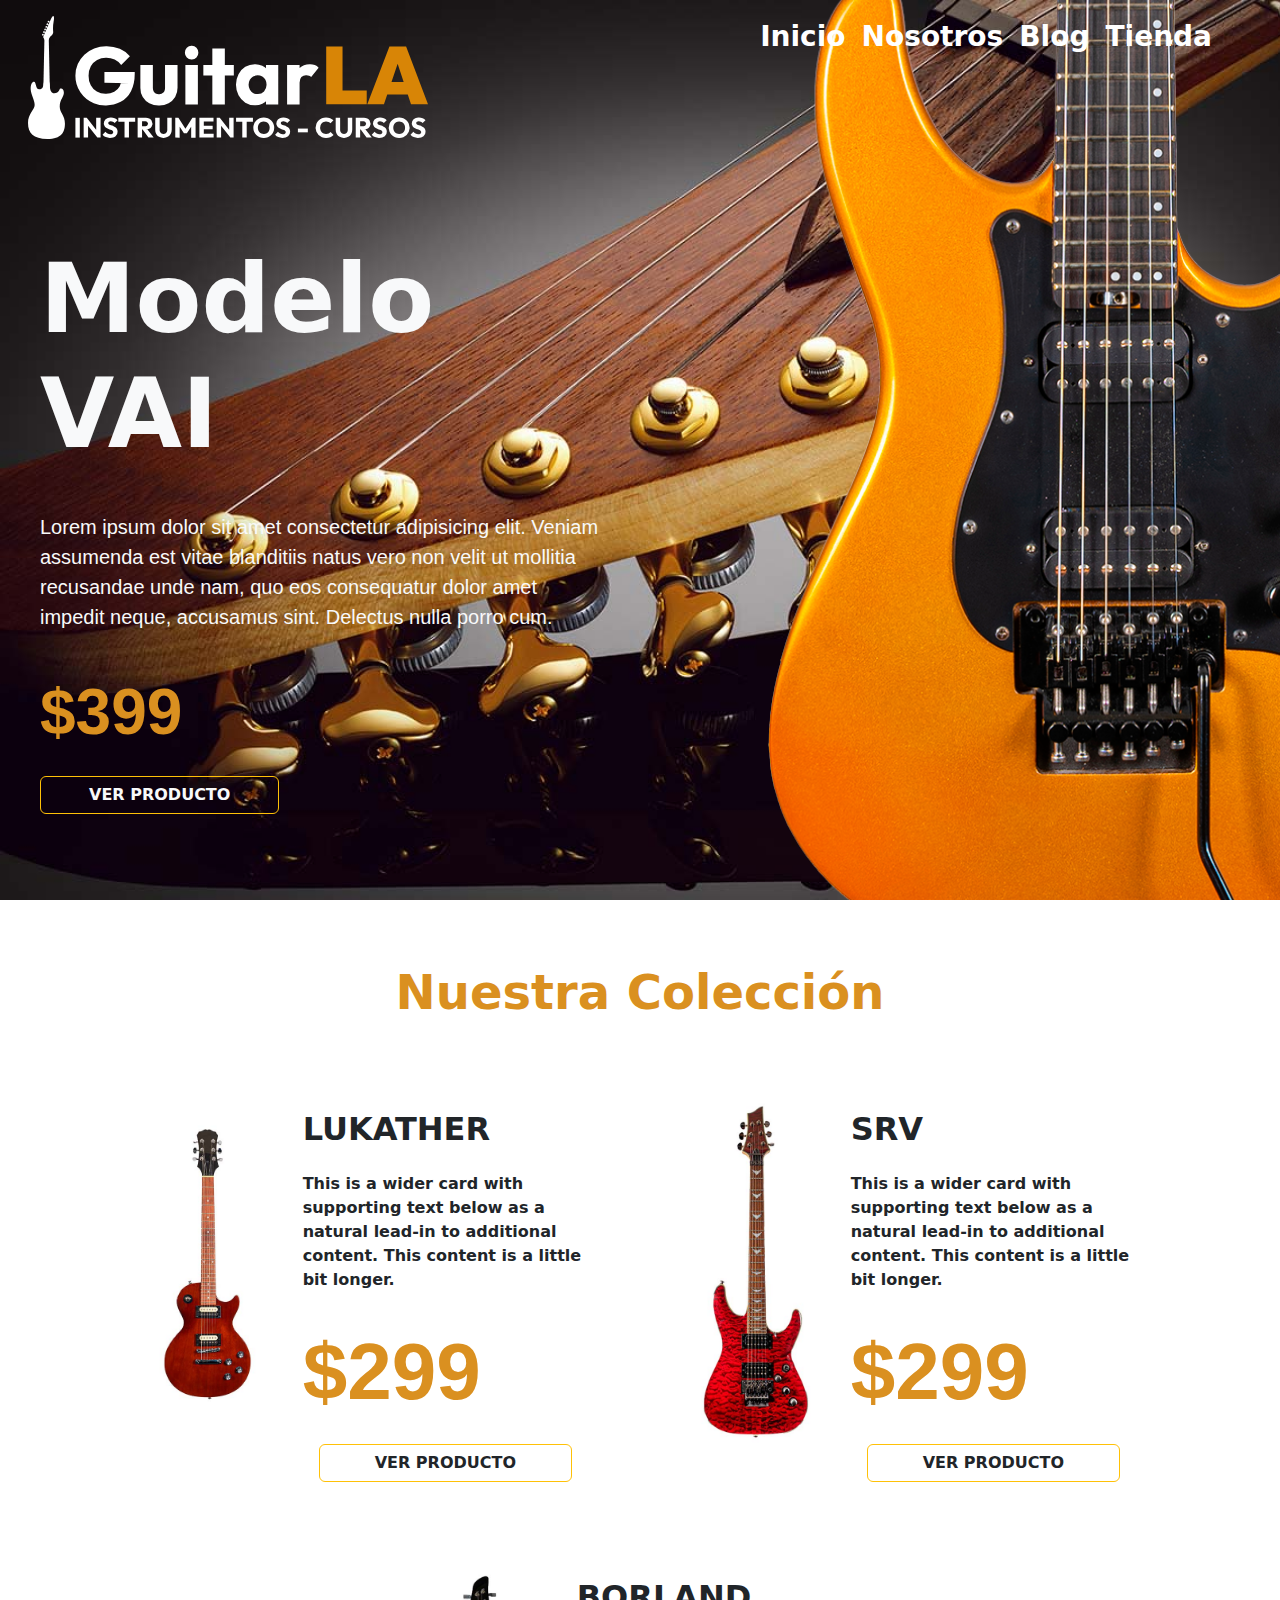
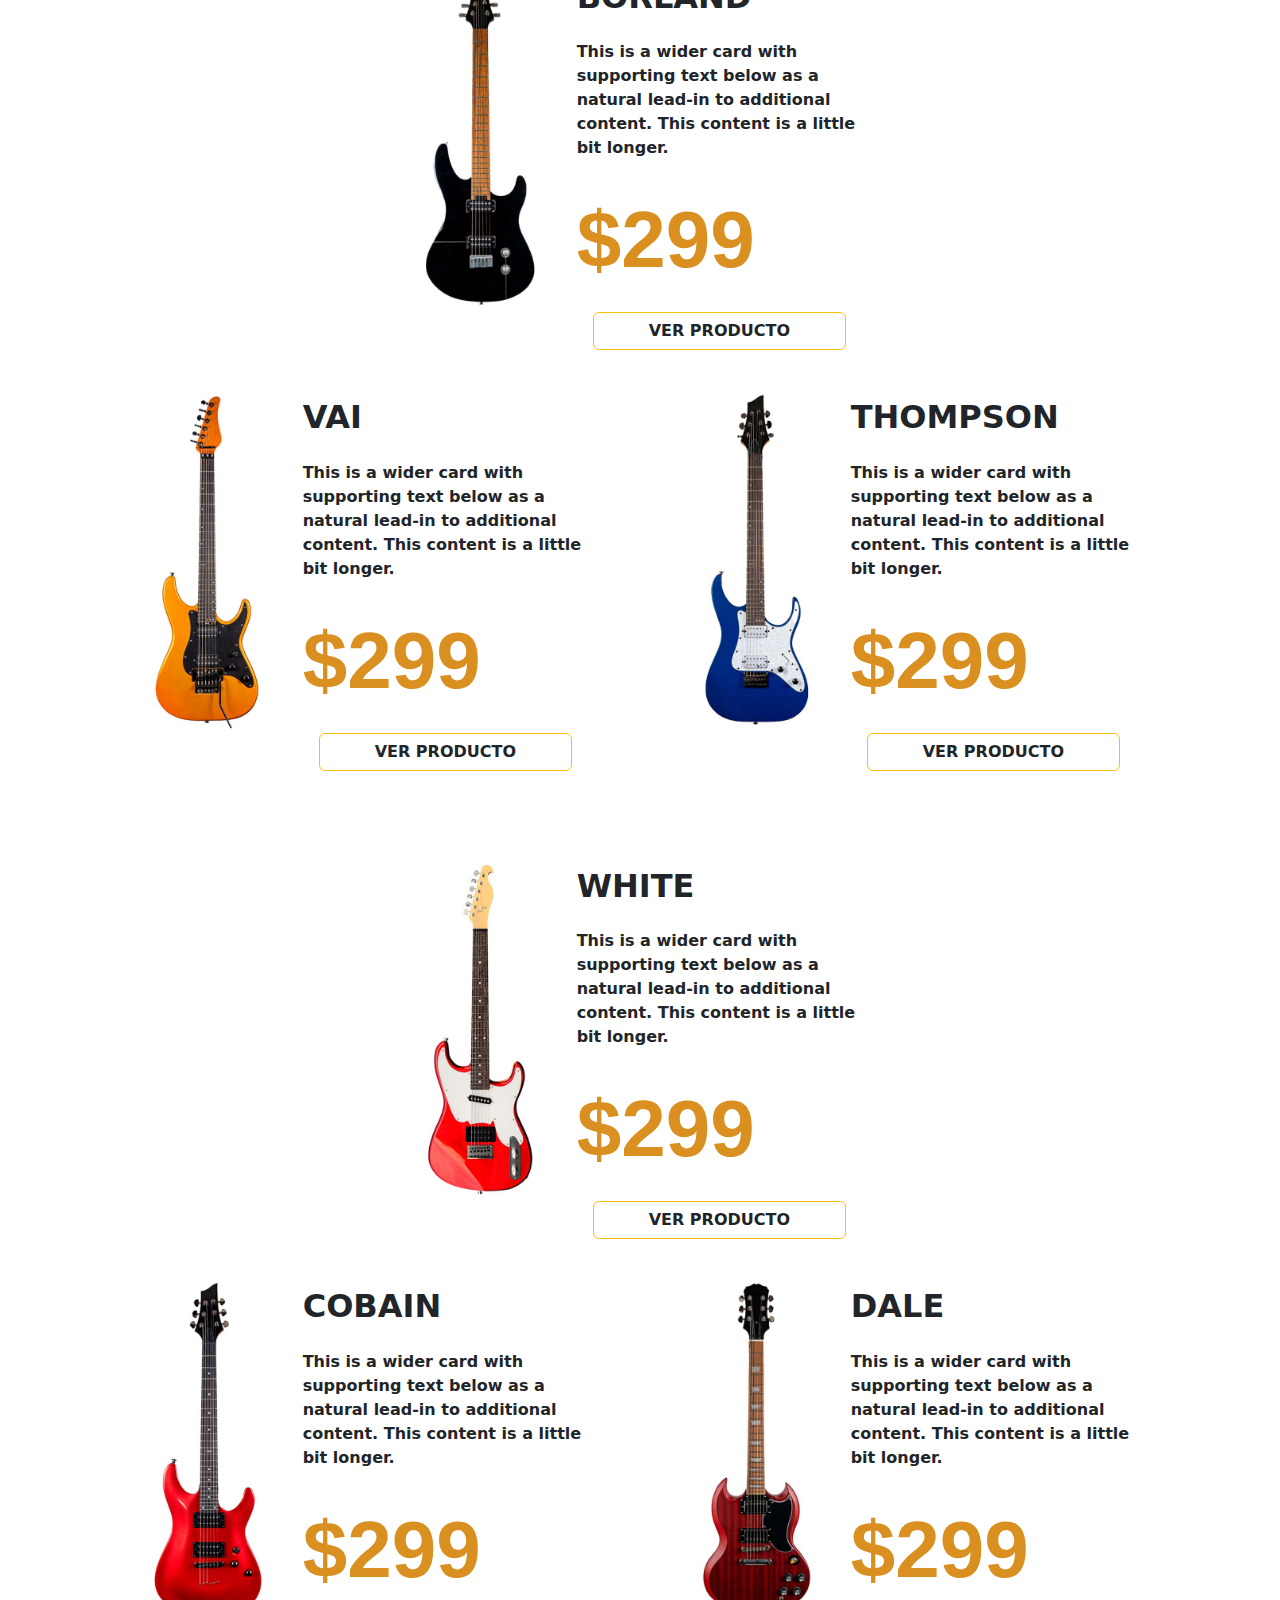
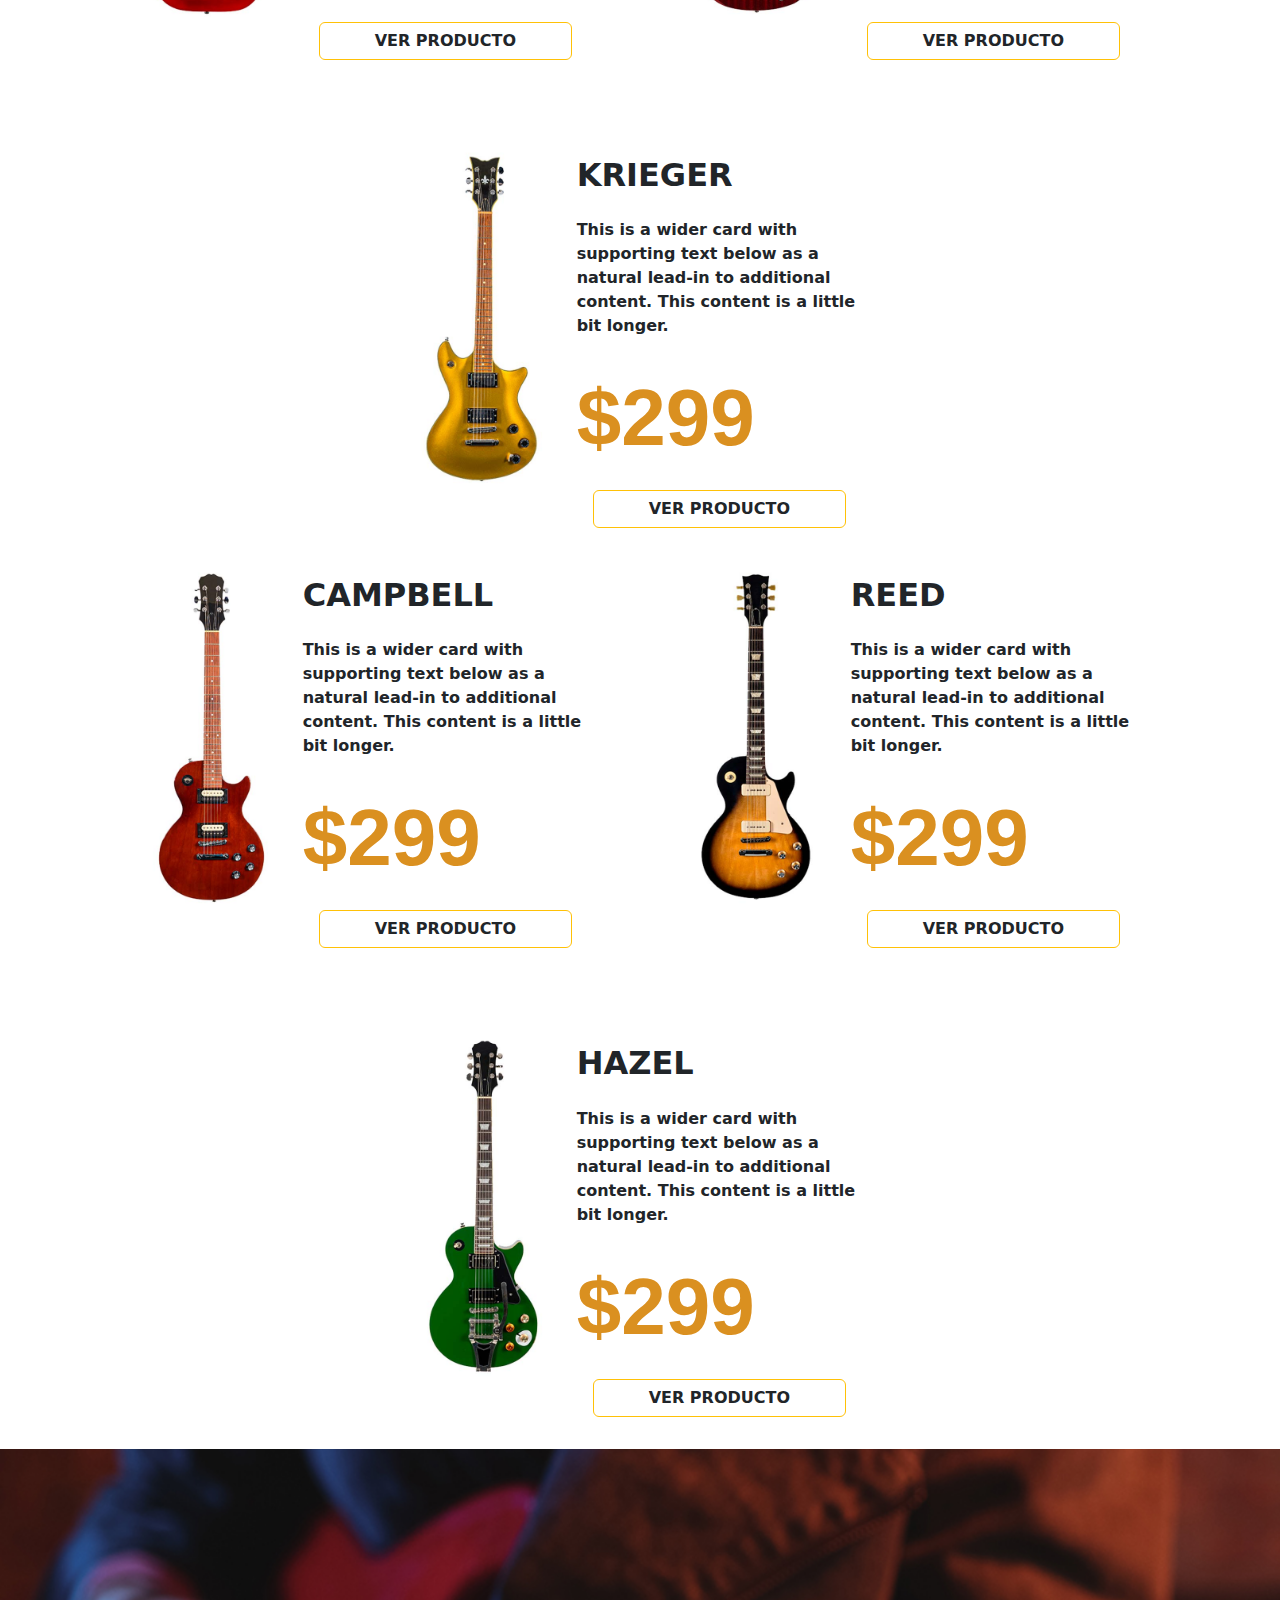
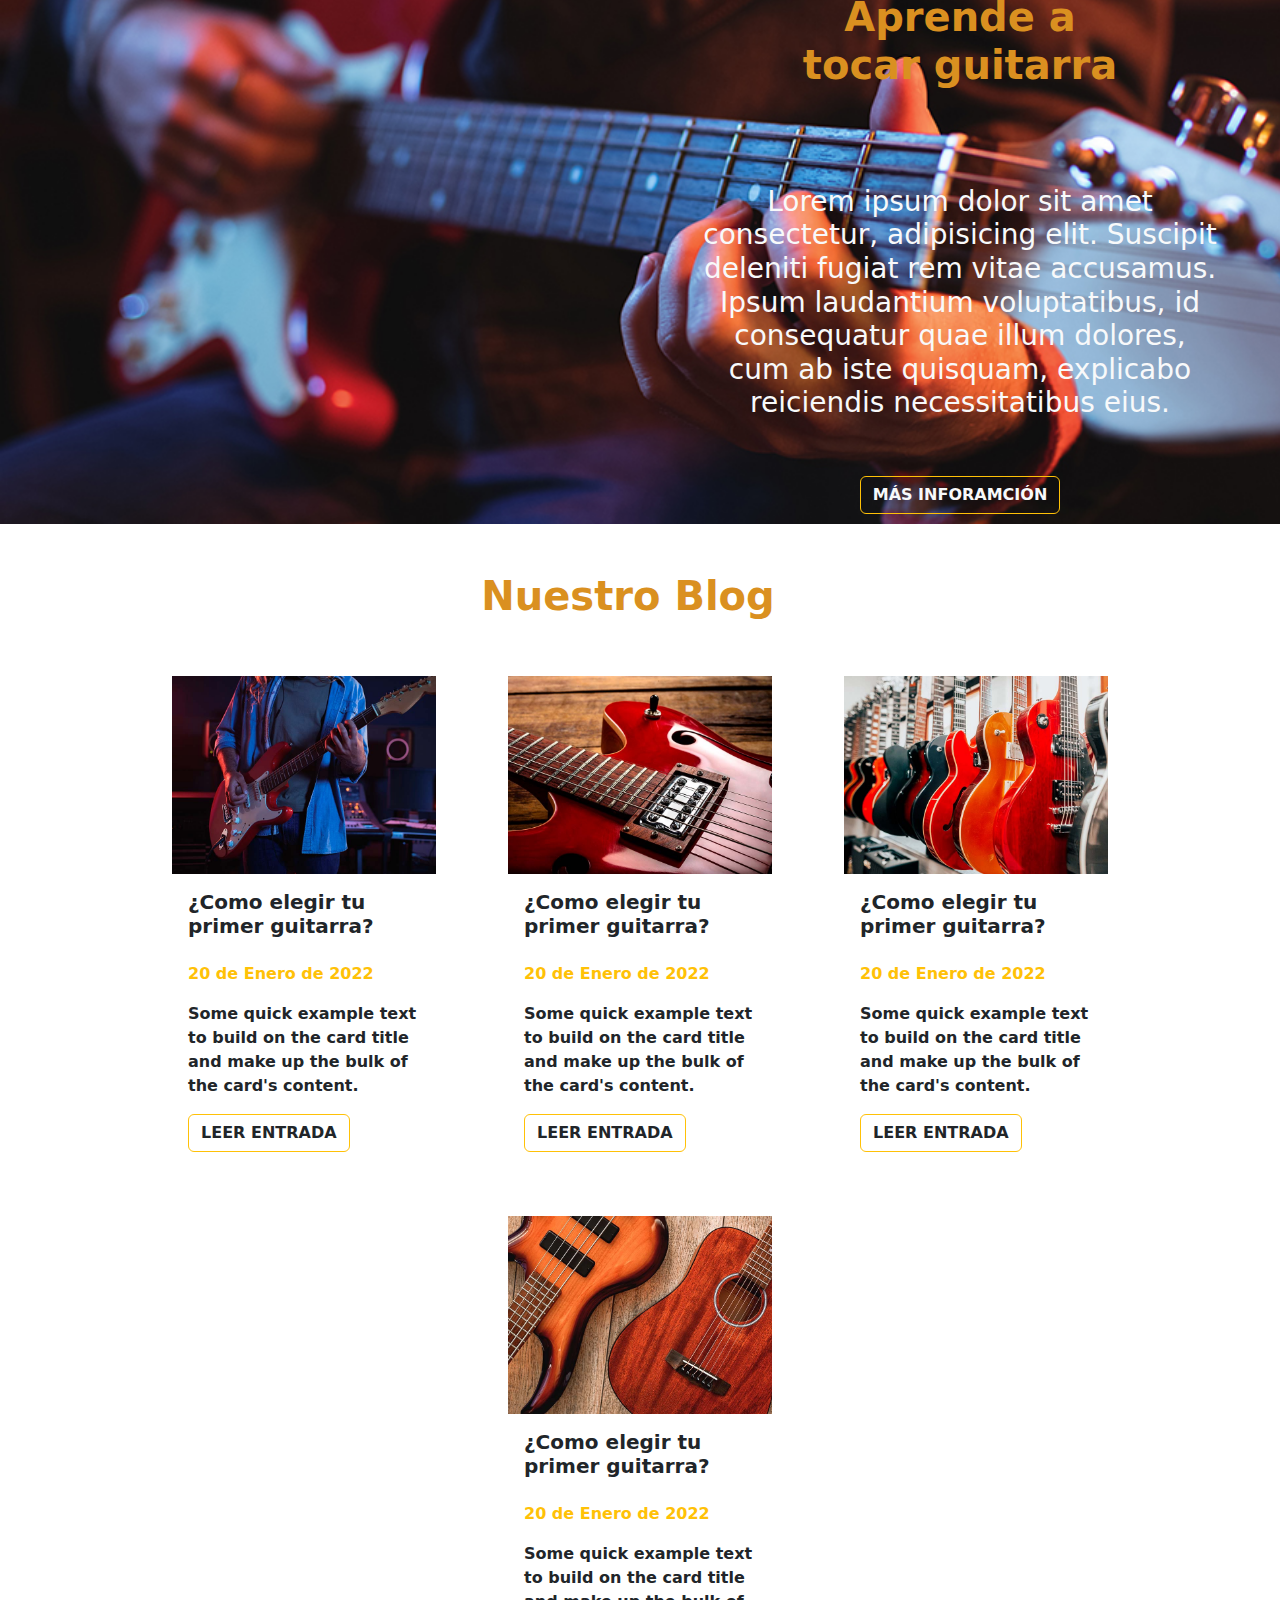
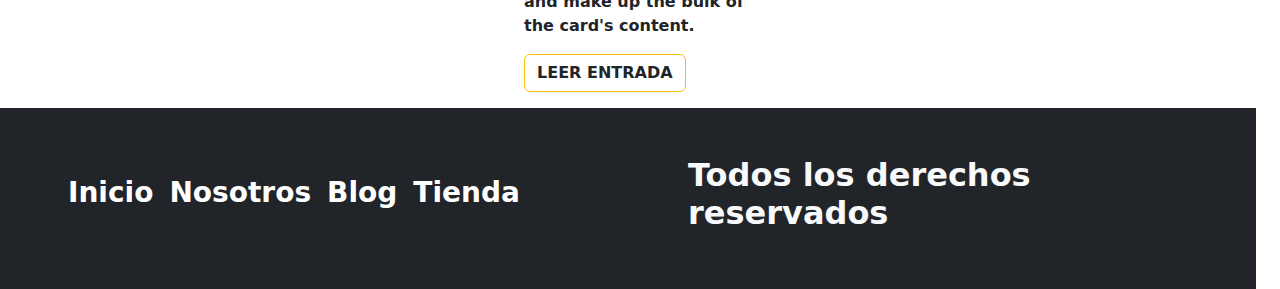
<file: index.html>
<!DOCTYPE html>
<html lang="en">
  <head>
    <meta charset="UTF-8" />
    <meta name="viewport" content="width=device-width, initial-scale=1.0" />
    <link
      rel="stylesheet"
      href="https://cdn.jsdelivr.net/npm/bootstrap@5.3.3/dist/css/bootstrap.min.css"
    />
    <link rel="stylesheet" href="./styles.css" />
    <title>Document</title>
  </head>
  <body>
    <div class="container-fluid guitar-fondo">
      <!-- no tocar -->

      <div class="row guitar-big d-flex justify-content-center">
        <div class="row">
          <!-- fondo guitarra -->
          <div class="row">
            <!-- fondo guitarra header -->

            <div class="col-lg-6 p-3">
              <img class="logo" src="./img/logo.svg" alt="" />
            </div>

            <div class="col-lg-6 fs-3 fw-bold">
              <nav class="navbar navbar-expand-lg">
                <div class="container-fluid">
                  <button
                    class="navbar-toggler bg-light"
                    type="button"
                    data-bs-toggle="collapse"
                    data-bs-target="#navbarSupportedContent"
                    aria-controls="navbarSupportedContent"
                    aria-expanded="false"
                    aria-label="Toggle navigation"
                  >
                    <span class="navbar-toggler-icon"></span>
                  </button>
                  <div
                    class="collapse navbar-collapse caja"
                    id="navbarSupportedContent"
                  >
                    <ul class="navbar-nav ms-auto mb-3 mb-lg-0">
                      <li class="nav-item">
                        <a class="nav-link" aria-current="page" href="#"
                          >Inicio</a
                        >
                      </li>
                      <li class="nav-item">
                        <a class="nav-link" href="#">Nosotros</a>
                      </li>
                      <li class="nav-item dropdown">
                        <a
                          class="nav-link"
                          href="#"
                          role="button"
                          data-bs-toggle="dropdown"
                          aria-expanded="false"
                        >
                          Blog
                        </a>
                      </li>
                      <li class="nav-item">
                        <a class="nav-link" href="#">Tienda</a>
                      </li>
                    </ul>
                  </div>
                </div>
              </nav>
            </div>
          </div>

          <!-- segunda fila -->

          <div class="row">
            <div class="col-lg-6 text-light">
              <h1 class="vai fw-bold p-3">Modelo VAI</h1>
              <p class="lorem-header fs-5 p-3">
                Lorem ipsum dolor sit amet consectetur adipisicing elit. Veniam
                assumenda est vitae blanditiis natus vero non velit ut mollitia
                recusandae unde nam, quo eos consequatur dolor amet impedit
                neque, accusamus sint. Delectus nulla porro cum.
              </p>
              <span class="span precio1 fw-bold p-3">$399</span>
              <div class="p-3">
                <button
                  type="button"
                  class="ps-5 pe-5 btn btn-outline-warning text-light fw-bold"
                >
                  VER PRODUCTO
                </button>
              </div>
            </div>
          </div>
        </div>
      </div>
      <div class="row">
        <div class="col-lg-12 d-flex p-3 justify-content-center">
          <h1 class="fw-bold display-5 p-5 coleccion">Nuestra Colección</h1>
        </div>
      </div>
      <!-- guitarras 1 -->
      <div class="row d-flex gap-5 justify-content-center">
        <div class="card mb-3" style="max-width: 500px">
          <div class="row g-0">
            <div class="col-md-4">
              <img
                src="./img/guitarra_01.jpg"
                class="img-fluid rounded-start"
                alt="..."
              />
            </div>
            <div class="col-md-8">
              <div class="card-body d-flex gap-3 flex-column">
                <h5 class="card-title fw-bold fs-2">LUKATHER</h5>
                <p class="card-text fw-semibold">
                  This is a wider card with supporting text below as a natural
                  lead-in to additional content. This content is a little bit
                  longer.
                </p>
                <h1 class="display-1 fw-bold precios">$299</h1>
                <button
                  type="button"
                  class="mx-3 btn btn-outline-warning text-dark fw-bold"
                >
                  VER PRODUCTO
                </button>
              </div>
            </div>
          </div>
        </div>

        <div class="card mb-3" style="max-width: 500px">
          <div class="row g-0">
            <div class="col-md-4">
              <img
                src="./img/guitarra_02.jpg"
                class="img-fluid rounded-start"
                alt="..."
              />
            </div>
            <div class="col-md-8">
              <div class="card-body d-flex gap-3 flex-column">
                <h5 class="card-title fw-bold fs-2">SRV</h5>
                <p class="card-text fw-semibold">
                  This is a wider card with supporting text below as a natural
                  lead-in to additional content. This content is a little bit
                  longer.
                </p>
                <h1 class="display-1 fw-bold precios">$299</h1>
                <button
                  type="button"
                  class="mx-3 btn btn-outline-warning text-dark fw-bold"
                >
                  VER PRODUCTO
                </button>
              </div>
            </div>
          </div>
        </div>

        <div class="card mb-3" style="max-width: 500px">
          <div class="row g-0">
            <div class="col-md-4">
              <img
                src="./img/guitarra_03.jpg"
                class="img-fluid rounded-start"
                alt="..."
              />
            </div>
            <div class="col-md-8">
              <div class="card-body d-flex gap-3 flex-column">
                <h5 class="card-title fw-bold fs-2">BORLAND</h5>
                <p class="card-text fw-semibold">
                  This is a wider card with supporting text below as a natural
                  lead-in to additional content. This content is a little bit
                  longer.
                </p>
                <h1 class="display-1 fw-bold precios">$299</h1>
                <button
                  type="button"
                  class="mx-3 btn btn-outline-warning text-dark fw-bold"
                >
                  VER PRODUCTO
                </button>
              </div>
            </div>
          </div>
        </div>
      </div>
      <!-- guitarras 2 -->

      <div class="row d-flex gap-5 justify-content-center">
        <div class="card mb-3" style="max-width: 500px">
          <div class="row g-0">
            <div class="col-md-4">
              <img
                src="./img/guitarra_04.jpg"
                class="img-fluid rounded-start"
                alt="..."
              />
            </div>
            <div class="col-md-8">
              <div class="card-body d-flex gap-3 flex-column">
                <h5 class="card-title fw-bold fs-2">VAI</h5>
                <p class="card-text fw-semibold">
                  This is a wider card with supporting text below as a natural
                  lead-in to additional content. This content is a little bit
                  longer.
                </p>
                <h1 class="display-1 fw-bold precios">$299</h1>
                <button
                  type="button"
                  class="mx-3 btn btn-outline-warning text-dark fw-bold"
                >
                  VER PRODUCTO
                </button>
              </div>
            </div>
          </div>
        </div>

        <div class="card mb-3" style="max-width: 500px">
          <div class="row g-0">
            <div class="col-md-4">
              <img
                src="./img/guitarra_05.jpg"
                class="img-fluid rounded-start"
                alt="..."
              />
            </div>
            <div class="col-md-8">
              <div class="card-body d-flex gap-3 flex-column">
                <h5 class="card-title fw-bold fs-2">THOMPSON</h5>
                <p class="card-text fw-semibold">
                  This is a wider card with supporting text below as a natural
                  lead-in to additional content. This content is a little bit
                  longer.
                </p>
                <h1 class="display-1 fw-bold precios">$299</h1>
                <button
                  type="button"
                  class="mx-3 btn btn-outline-warning text-dark fw-bold"
                >
                  VER PRODUCTO
                </button>
              </div>
            </div>
          </div>
        </div>

        <div class="card mb-3" style="max-width: 500px">
          <div class="row g-0">
            <div class="col-md-4">
              <img
                src="./img/guitarra_06.jpg"
                class="img-fluid rounded-start"
                alt="..."
              />
            </div>
            <div class="col-md-8">
              <div class="card-body d-flex gap-3 flex-column">
                <h5 class="card-title fw-bold fs-2">WHITE</h5>
                <p class="card-text fw-semibold">
                  This is a wider card with supporting text below as a natural
                  lead-in to additional content. This content is a little bit
                  longer.
                </p>
                <h1 class="display-1 fw-bold precios">$299</h1>
                <button
                  type="button"
                  class="mx-3 btn btn-outline-warning text-dark fw-bold"
                >
                  VER PRODUCTO
                </button>
              </div>
            </div>
          </div>
        </div>
      </div>
      <!-- guitarras 3 -->

      <div class="row d-flex gap-5 justify-content-center">
        <div class="card mb-3" style="max-width: 500px">
          <div class="row g-0">
            <div class="col-md-4">
              <img
                src="./img/guitarra_07.jpg"
                class="img-fluid rounded-start"
                alt="..."
              />
            </div>
            <div class="col-md-8">
              <div class="card-body d-flex gap-3 flex-column">
                <h5 class="card-title fw-bold fs-2">COBAIN</h5>
                <p class="card-text fw-semibold">
                  This is a wider card with supporting text below as a natural
                  lead-in to additional content. This content is a little bit
                  longer.
                </p>
                <h1 class="display-1 fw-bold precios">$299</h1>
                <button
                  type="button"
                  class="mx-3 btn btn-outline-warning text-dark fw-bold"
                >
                  VER PRODUCTO
                </button>
              </div>
            </div>
          </div>
        </div>

        <div class="card mb-3" style="max-width: 500px">
          <div class="row g-0">
            <div class="col-md-4">
              <img
                src="./img/guitarra_08.jpg"
                class="img-fluid rounded-start"
                alt="..."
              />
            </div>
            <div class="col-md-8">
              <div class="card-body d-flex gap-3 flex-column">
                <h5 class="card-title fw-bold fs-2">DALE</h5>
                <p class="card-text fw-semibold">
                  This is a wider card with supporting text below as a natural
                  lead-in to additional content. This content is a little bit
                  longer.
                </p>
                <h1 class="display-1 fw-bold precios">$299</h1>
                <button
                  type="button"
                  class="mx-3 btn btn-outline-warning text-dark fw-bold"
                >
                  VER PRODUCTO
                </button>
              </div>
            </div>
          </div>
        </div>

        <div class="card mb-3" style="max-width: 500px">
          <div class="row g-0">
            <div class="col-md-4">
              <img
                src="./img/guitarra_09.jpg"
                class="img-fluid rounded-start"
                alt="..."
              />
            </div>
            <div class="col-md-8">
              <div class="card-body d-flex gap-3 flex-column">
                <h5 class="card-title fw-bold fs-2">KRIEGER</h5>
                <p class="card-text fw-semibold">
                  This is a wider card with supporting text below as a natural
                  lead-in to additional content. This content is a little bit
                  longer.
                </p>
                <h1 class="display-1 fw-bold precios">$299</h1>
                <button
                  type="button"
                  class="mx-3 btn btn-outline-warning text-dark fw-bold"
                >
                  VER PRODUCTO
                </button>
              </div>
            </div>
          </div>
        </div>
      </div>

      <!-- GUITARRAS 4 -->

      <div class="row d-flex gap-5 justify-content-center">
        <div class="card mb-3" style="max-width: 500px">
          <div class="row g-0">
            <div class="col-md-4">
              <img
                src="./img/guitarra_10.jpg"
                class="img-fluid rounded-start"
                alt="..."
              />
            </div>
            <div class="col-md-8">
              <div class="card-body d-flex gap-3 flex-column">
                <h5 class="card-title fw-bold fs-2">CAMPBELL</h5>
                <p class="card-text fw-semibold">
                  This is a wider card with supporting text below as a natural
                  lead-in to additional content. This content is a little bit
                  longer.
                </p>
                <h1 class="display-1 fw-bold precios">$299</h1>
                <button
                  type="button"
                  class="mx-3 btn btn-outline-warning text-dark fw-bold"
                >
                  VER PRODUCTO
                </button>
              </div>
            </div>
          </div>
        </div>

        <div class="card mb-3" style="max-width: 500px">
          <div class="row g-0">
            <div class="col-md-4">
              <img
                src="./img/guitarra_11.jpg"
                class="img-fluid rounded-start"
                alt="..."
              />
            </div>
            <div class="col-md-8">
              <div class="card-body d-flex gap-3 flex-column">
                <h5 class="card-title fw-bold fs-2">REED</h5>
                <p class="card-text fw-semibold">
                  This is a wider card with supporting text below as a natural
                  lead-in to additional content. This content is a little bit
                  longer.
                </p>
                <h1 class="display-1 fw-bold precios">$299</h1>
                <button
                  type="button"
                  class="mx-3 btn btn-outline-warning text-dark fw-bold"
                >
                  VER PRODUCTO
                </button>
              </div>
            </div>
          </div>
        </div>

        <div class="card mb-3" style="max-width: 500px">
          <div class="row g-0">
            <div class="col-md-4">
              <img
                src="./img/guitarra_12.jpg"
                class="img-fluid rounded-start"
                alt="..."
              />
            </div>
            <div class="col-md-8">
              <div class="card-body d-flex gap-3 flex-column">
                <h5 class="card-title fw-bold fs-2">HAZEL</h5>
                <p class="card-text fw-semibold">
                  This is a wider card with supporting text below as a natural
                  lead-in to additional content. This content is a little bit
                  longer.
                </p>
                <h1 class="display-1 fw-bold precios">$299</h1>
                <button
                  type="button"
                  class="mx-3 btn btn-outline-warning text-dark fw-bold"
                >
                  VER PRODUCTO
                </button>
              </div>
            </div>
          </div>
        </div>
      </div>

      <!-- parte 6 -->
      <div class="row guitar-6 d-flex justify-content-end">
        <div class="col-lg-6">
          <div
            class="p-5 d-flex text-center align-items-center flex-column text-light"
          >
            <h1 class="aprende fw-bold p-5 m-5">Aprende a tocar guitarra</h1>
            <h3>
              Lorem ipsum dolor sit amet consectetur, adipisicing elit. Suscipit
              deleniti fugiat rem vitae accusamus. Ipsum laudantium
              voluptatibus, id consequatur quae illum dolores, cum ab iste
              quisquam, explicabo reiciendis necessitatibus eius.
            </h3>
            <button
              type="button"
              class="mx-3 btn btn-outline-warning text-light fw-bold m-5"
            >
              MÁS INFORAMCIÓN
            </button>
          </div>
        </div>
      </div>

      <!-- parte 7 -->
      <div class="row col-lg-12 p-5 text-center">
        <h1 class="blog fw-bold">Nuestro Blog</h1>
      </div>

      <div class="row d-flex gap-5 justify-content-center">
        <div class="card" style="width: 18rem">
          <img class="part-1" src="./img/blog_1.jpg" class="card-img-top" alt="..." />
          <div class="card-body">
            <h5 class="card-title fw-bold">¿Como elegir tu primer guitarra?</h5>
            <p class="text-warning fw-semibold mt-4">20 de Enero de 2022</p>
            <p class="card-text fw-semibold">
              Some quick example text to build on the card title and make up the
              bulk of the card's content.
            </p>
            <a href="#" class="btn btn-outline-warning text-dark fw-bold"
              >LEER ENTRADA</a
            >
          </div>
        </div>

        <div class="card" style="width: 18rem">
          <img class=part-1 src="./img/blog_2.jpg" class="card-img-top" alt="..." />
          <div class="card-body">
            <h5 class="card-title fw-bold">¿Como elegir tu primer guitarra?</h5>
            <p class="text-warning fw-semibold mt-4">20 de Enero de 2022</p>
            <p class="card-text fw-semibold">
              Some quick example text to build on the card title and make up the
              bulk of the card's content.
            </p>
            <a href="#" class="btn btn-outline-warning text-dark fw-bold"
              >LEER ENTRADA</a
            >
          </div>
        </div>

        <div class="card" style="width: 18rem">
          <img class=part-1 src="./img/blog_3.jpg" class="card-img-top" alt="..." />
          <div class="card-body">
            <h5 class="card-title fw-bold">¿Como elegir tu primer guitarra?</h5>
            <p class="text-warning fw-semibold mt-4">20 de Enero de 2022</p>
            <p class="card-text fw-semibold">
              Some quick example text to build on the card title and make up the
              bulk of the card's content.
            </p>
            <a href="#" class="btn btn-outline-warning text-dark fw-bold"
              >LEER ENTRADA</a
            >
          </div>
        </div>

        <div class="card" style="width: 18rem">
          <img class=part-1 src="./img/blog_4.jpg" class="card-img-top" alt="..." />
          <div class="card-body">
            <h5 class="card-title fw-bold">¿Como elegir tu primer guitarra?</h5>
            <p class="text-warning fw-semibold mt-4">20 de Enero de 2022</p>
            <p class="card-text fw-semibold">
              Some quick example text to build on the card title and make up the
              bulk of the card's content.
            </p>
            <a href="#" class="btn btn-outline-warning text-dark fw-bold"
              >LEER ENTRADA</a
            >
          </div>
        </div>
      </div>

      <!-- footer -->

      <div class="row col-lg-12 bg-dark">
        <div class="col-6 p-5 fs-3 fw-bold menu-footer">
          <nav class="navbar navbar-expand-lg ">
            <div class="container-fluid">
            
              <div class="collapse navbar-collapse" id="navbarNav">
                <ul class="navbar-nav">
                  <li class="nav-item">
                    <a class="nav-link" aria-current="" href="#">Inicio</a>
                  </li>
                  <li class="nav-item">
                    <a class="nav-link" aria-current="page" href="#">Nosotros</a>
                  </li>
                  <li class="nav-item">
                    <a class="nav-link" href="#">Blog</a>
                  </li>
                  <li class="nav-item">
                    <a class="nav-link" href="#">Tienda</a>
                  </li>
              
                </ul>
              </div>
            </div>
          </nav>
        </div>

        <div class="col-lg-6 d-flex">
          <h1 class="text-light p-5  fs-2 fw-bold ">Todos los derechos reservados</h1>
        </div>
      </div>











    </div>

    <script src="https://cdn.jsdelivr.net/npm/bootstrap@5.3.3/dist/js/bootstrap.bundle.min.js"></script>
  </body>
</html>
</file>
<file: styles.css>
.guitar-fondo{
  background-image:url(./img/header.jpg);
  height: 100vh;
  width: 100%;
  background-repeat: no-repeat;
  background-size: cover;  
}

.logo{
    width: 25rem;
}
.nav-link{
  color: white;
}

.guitar-big{
  background-image: url(./img/header_guitarra.png);
  height: 100vh;
  background-repeat: no-repeat;
  background-size: 40%;  
  background-position-x: 100%;
  background-position-y: 90%;

}


.vai{
  font-size: 6rem;
}
.lorem-header{
  font-family: Arial, Helvetica, sans-serif;
}
.precio1{
  font-size: 4rem;
  color: rgb(218, 144, 32);
  font-family: 'Trebuchet MS', 'Lucida Sans Unicode', 'Lucida Grande', 'Lucida Sans', Arial, sans-serif;
}

.caja{
  
  
}
@media screen and (max-width:1200px){
  .guitar-big{
    background-image: url(./img/header_guitarra.png);
    height: 100vh;
    background-repeat: no-repeat;
    background-size: 80%;  
    background-position-x: 60vw;
    background-position-y: 90%;
  
  }
}
@media screen and (max-width:990px){
  .caja{
    position: absolute;
    margin-top: 17rem;
    background-color: rgba(0, 0, 0, 0.521);
    font-size: 1.5rem;
  }


}
@media screen and (max-width:666px){
  .vai{
    font-size: 5rem;
  }
  .part-1{
  width: 22rem;
  
  }
 
}


.card{
  border: none;
}

.precios{
  color: rgb(218, 144, 32);
  font-family: 'Trebuchet MS', 'Lucida Sans Unicode', 'Lucida Grande', 'Lucida Sans', Arial, sans-serif;
}
.coleccion{
  color: rgb(218, 144, 32);
  
}
.guitar-6{
  background-image:url(./img/cursos_bg.jpg);
  height: 75vh;
  background-repeat: no-repeat;
  background-size: cover;  
  
}
.aprende{
  color: rgb(218, 144, 32);
}
.blog{
  color: rgb(218, 144, 32);
}
.menu-footer:hover{
  
  color: rgb(218, 144, 32);
}
</file>
